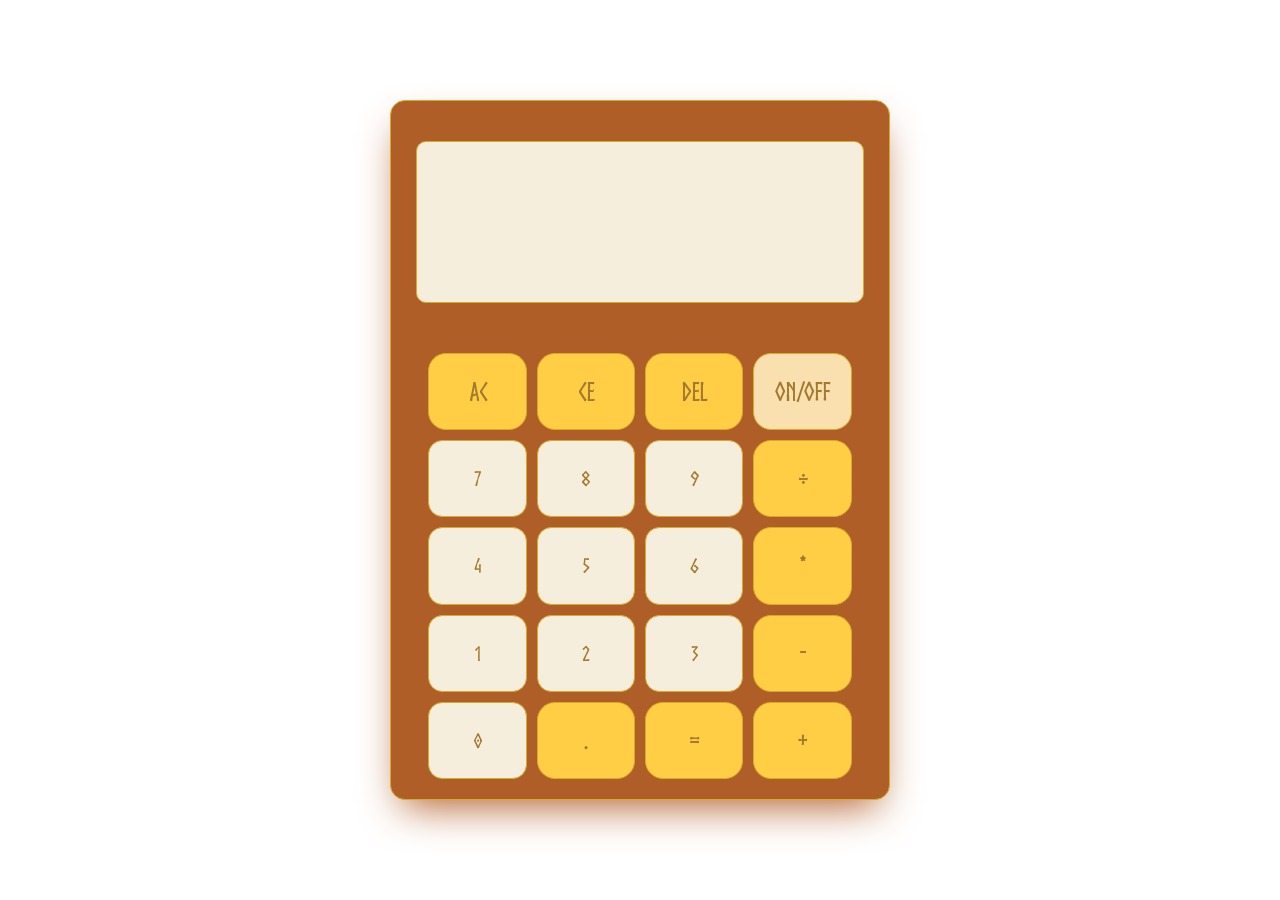
<file: index.html>
<!DOCTYPE html>
<html lang="en">
<head>
    <meta charset="UTF-8">
    <meta http-equiv="X-UA-Compatible" content="IE=edge">
    <meta name="viewport" content="width=device-width, initial-scale=1.0">
    <link rel="stylesheet" href="./style.css">
    <script src="./script.js" defer></script>
    <title>Calcula-Thor</title>
</head>
<body>
    <div id="body">
        <div id="display-div">
            <p data-previous-display id="previous"></p>
            <p data-current-display id="current"></p>
        </div>
        <div id="button-container">
            <button data-all-clear class="buttons symbols">AC</button>
            <button data-clear class="buttons symbols">CE</button>
            <button data-delete class="buttons symbols">DEL</button>
            <button data-power class="buttons power" onclick="power()">ON/OFF</button>
            <button data-numbers class="buttons">7</button>
            <button data-numbers class="buttons">8</button>
            <button data-numbers class="buttons">9</button>
            <button data-operators class="buttons symbols">÷</button>
            <button data-numbers class="buttons">4</button>
            <button data-numbers class="buttons">5</button>
            <button data-numbers class="buttons">6</button>
            <button data-operators class="buttons symbols">*</button>
            <button data-numbers class="buttons">1</button>
            <button data-numbers class="buttons">2</button>
            <button data-numbers class="buttons">3</button>
            <button data-operators class="buttons symbols">-</button>
            <button data-numbers class="buttons">0</button>
            <button data-numbers class="buttons symbols">.</button>
            <button data-equals class="buttons symbols">=</button>
            <button data-operators class="buttons symbols">+</button>
        </div>
    </div>
</body>
</html>
</file>
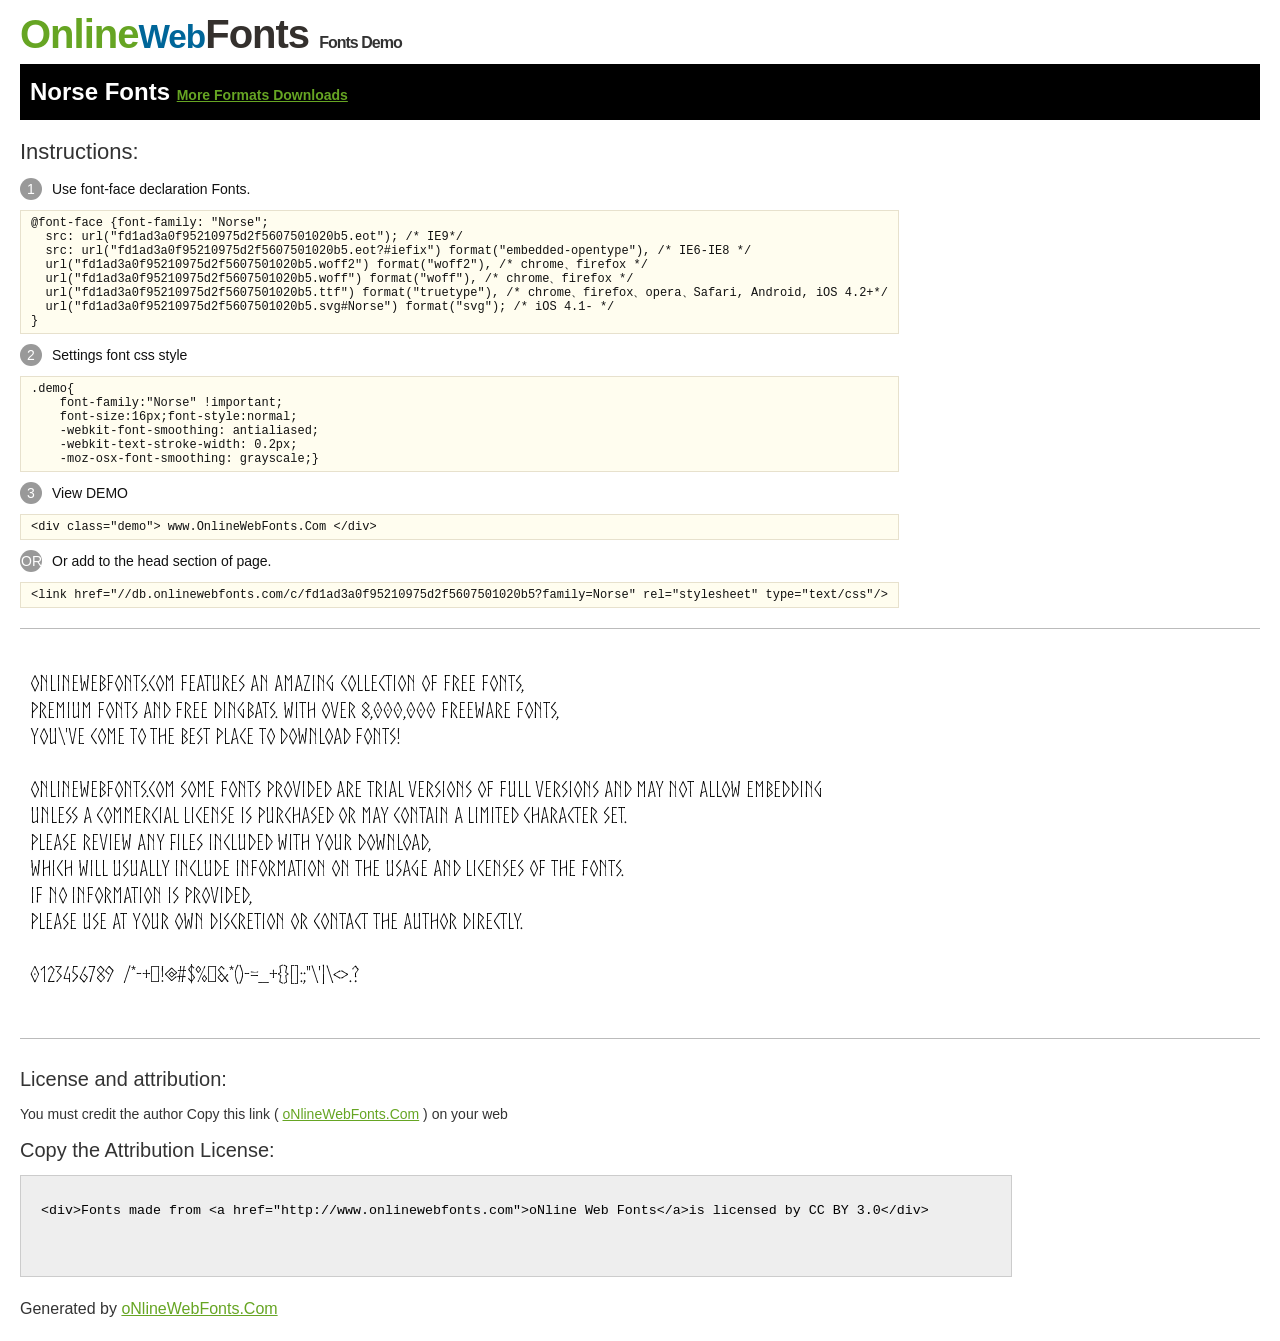
<file: font/@font-face/Demo.html>
<!DOCTYPE html>
<html>
<head>
<meta charset="utf-8"/>
<title>Norse Font - OnlineWebFonts.COM</title>
<style type="text/css">
@font-face {font-family: "Norse";
  src: url("fd1ad3a0f95210975d2f5607501020b5.eot"); /* IE9*/
  src: url("fd1ad3a0f95210975d2f5607501020b5.eot?#iefix") format("embedded-opentype"), /* IE6-IE8 */
  url("fd1ad3a0f95210975d2f5607501020b5.woff2") format("woff2"), /* chrome、firefox */
  url("fd1ad3a0f95210975d2f5607501020b5.woff") format("woff"), /* chrome、firefox */
  url("fd1ad3a0f95210975d2f5607501020b5.ttf") format("truetype"), /* chrome、firefox、opera、Safari, Android, iOS 4.2+*/
  url("fd1ad3a0f95210975d2f5607501020b5.svg#Norse") format("svg"); /* iOS 4.1- */
}
*{margin:0;padding:0;list-style:none;}pre{border:solid 1px #e7e1cd;background-color:#fffdef;overflow:auto;font-size:12px;line-height:14px;margin-top:10px;margin-right:0;margin-bottom:10px;margin-left:0;padding-top:5px;padding-right:10px;padding-bottom:5px;padding-left:10px;}.demo pre{color:#000;line-height: 1.2em;font-family:"Norse"!important;font-size:22px;background-color:#FFF;border-top-width:0px;border-right-width:0px;border-bottom-width:0px;border-left-width:0px;}body{font-family:sans-serif;line-height:1.5;font-size:16px;padding:20px;color:#333;}:hover,:before,:after{-webkit-transition:all 0.1s ease-in;-moz-transition:all 0.1s ease-in;-ms-transition:all 0.1s ease-in;-o-transition:all 0.1s ease-in;transition:all 0.1s ease-in;}*{-moz-box-sizing:border-box;-webkit-box-sizing:border-box;box-sizing:border-box;margin:0;padding:0;}a{color:#66A523;}h1.logo{font-size:40px;letter-spacing:-1px;margin-top:-16px;}h1.logo strong{font-size:16px;font-family:sans-serif;color:#333;}h1.logo a{color:#34302d;text-decoration:none;}h1.logo a span{color:#66A523;}h1.logo a small{color:#006699;}.info{float:left;font-size:14px;margin-top:15px;}.info ul{margin-left:0px;color:#111;margin-bottom:20px;}.info .exs{font-size:12px;color:#666;margin-left:35px;display:block;}.info ul li{margin-top:10px;list-style:none;}.info .numno{color:#fff;border-radius:20px;padding:1px;display:inline-block;width:22px;height:22px;text-align:center;margin-right:10px;background-color:#999999;}.info ul strong{font-weight:normal;color:#000;}.info .inst{font-size:22px;margin-bottom:10px;}.demo{float:left;width:100%;height:auto;border-top-width:1px;border-top-style:solid;border-top-color:#bbb;border-bottom-width:1px;border-bottom-style:solid;border-bottom-color:#bbb;padding-bottom:10px;}.demo .demo_svg{float:left;height:auto;width:100px;margin-right:5px;margin-left:5px;margin-bottom:10px;}.demo .demo_svg i{float:left;height:80px;width:80px;text-align:center;font-size:40px;margin-left:10px;line-height:80px;color:#777;}.demo .demo_svg .code{float:left;height:20px;width:100%;overflow:hidden;text-align:center;line-height:20px;font-size:11px;color:#666;}.demo .demo_svg .txt{float:left;height:20px;width:100%;font-size:11px;text-align:center;white-space:nowrap;overflow:hidden;line-height:20px;}.demo .demo_svg:hover i{font-size:60px;color:#333;}.by{padding-top:15px;float:left;width:100%;margin-top:10px;margin-right:0;margin-bottom:10px;margin-left:0;}.by{margin-bottom:10px;font-size:20px;}.by .attr{font-size:14px;color:#333;padding-top:10px;padding-bottom:10px;}textarea{width:80%;height:auto;border:1px solid #CCC;resize:none;background:#EEE;padding:20px;float:left;margin-top:10px;line-height:30px;}#footer{float:left;width:100%;margin-top:10px;padding-bottom:20px;}h2{background-color:#000;padding-top:10px;padding-bottom:10px;padding-left:10px;color:#FFF;}
</style>
</head>
<body>
<h1 class="logo"> <a href="http://www.onlinewebfonts.com/"> <span>Online</span><small>Web</small>Fonts</a> <strong>Fonts Demo</strong></h1>
<h2>
Norse Fonts <a style="font-size:14px;" href="http://www.onlinewebfonts.com/download/fd1ad3a0f95210975d2f5607501020b5" target="_blank">More Formats Downloads</a></h2>
<div class="info">
  <div class="inst">Instructions:</div>
  <ul>
    <li>
      <p> <span class="numno">1</span>Use font-face declaration Fonts.<br />
        <span class="exs">
        <pre>
@font-face {font-family: "Norse";
  src: url("fd1ad3a0f95210975d2f5607501020b5.eot"); /* IE9*/
  src: url("fd1ad3a0f95210975d2f5607501020b5.eot?#iefix") format("embedded-opentype"), /* IE6-IE8 */
  url("fd1ad3a0f95210975d2f5607501020b5.woff2") format("woff2"), /* chrome、firefox */
  url("fd1ad3a0f95210975d2f5607501020b5.woff") format("woff"), /* chrome、firefox */
  url("fd1ad3a0f95210975d2f5607501020b5.ttf") format("truetype"), /* chrome、firefox、opera、Safari, Android, iOS 4.2+*/
  url("fd1ad3a0f95210975d2f5607501020b5.svg#Norse") format("svg"); /* iOS 4.1- */
}
</pre>
      </span> 
    </li>
    <li>
      <p> <span class="numno">2</span>Settings font css style <br />
      <span class="exs">
<pre>
.demo{
    font-family:"Norse" !important;
    font-size:16px;font-style:normal;
    -webkit-font-smoothing: antialiased;
    -webkit-text-stroke-width: 0.2px;
    -moz-osx-font-smoothing: grayscale;}
</pre>
      </span> 
    </li>
    <li>
      <p> <span class="numno">3</span>View DEMO <br />
      <span class="exs"><pre>
&lt;div class="demo"&gt; www.OnlineWebFonts.Com &lt;/div&gt;
</pre></span> 
    </li>
    <li>
      <p> <span class="numno">OR</span>Or add to the head section of page. <br />
      <span class="exs"><pre>
&lt;link href="//db.onlinewebfonts.com/c/fd1ad3a0f95210975d2f5607501020b5?family=Norse" rel="stylesheet" type="text/css"/&gt;
</pre></span> 
    </li>
  </ul>
</div>
<div class="demo">
<pre>

OnlineWebFonts.Com features an amazing collection of free fonts,
premium fonts and free dingbats. With over 8,000,000 freeware fonts, 
you\'ve come to the best place to download fonts! 

OnlineWebFonts.Com Some fonts provided are trial versions of full versions and may not allow embedding 
unless a commercial license is purchased or may contain a limited character set. 
Please review any files included with your download, 
which will usually include information on the usage and licenses of the fonts. 
If no information is provided, 
please use at your own discretion or contact the author directly. 

0123456789  /*-+~!@#$%^&*()-=_+{}[]:;"\'|\<>.?

</pre>
</div>

<div class="by">
<div class="by_title">License and attribution:</div>
<div class="attr">You must credit the author Copy this link ( <a href="http://www.onlinewebfonts.com" target="_blank">oNlineWebFonts.Com</a> ) on your web </div><div class="usetitle">Copy the Attribution License:</div>
<textarea onclick="this.focus();this.select();">&lt;div&gt;Fonts made from &lt;a href="http://www.onlinewebfonts.com"&gt;oNline Web Fonts&lt;/a&gt;is licensed by CC BY 3.0&lt;/div&gt;</textarea>
</div>
<div id="footer">
    <div>Generated by <a href="http://www.onlinewebfonts.com" target="_blank">oNlineWebFonts.Com</a></div>
</div>
</body>
</html>
</file>
<file: style.css>
@font-face {
  font-family: 'Norse';
  src: url('./font/@font-face/fd1ad3a0f95210975d2f5607501020b5.woff') format('woff'), /* Chrome 6+, Firefox 3.6+, IE 9+, Safari 5.1+ */
   url('./font/@font-face/fd1ad3a0f95210975d2f5607501020b5.ttf') format('truetype'); /* Chrome 4+, Firefox 3.5, Opera 10+, Safari 3—5 */
}  

*, *::before, *::after {
  box-sizing: border-box;
  margin: 0;
  padding: 0;
  outline: none;
  font-family: "Norse", sans-serif;

}



#body {
  align-items: center;
  background-color: #b05e27;
  border: 1px solid #d4ac2b;
  border-radius: 15px;
  box-shadow: 0 18px 40px -12px #b05e27;
  display: flex;
  flex-direction: column;
  gap: 20px;
  height: 700px;
  justify-content: space-between;
  margin: 100px auto;
  padding: 20px 0;
  width: 500px;
}

#display-div {
  background-color: #f5eedc;
  border: 1px solid #d4ac2b;
  border-radius: 10px;
  width: 90%;
  height: 80px;
  color: #a2792f;
  align-items: flex-end;
  display: flex;
  flex-direction: column;
  justify-content: space-around;
  flex-grow: 1;
  padding: 0 20px;
  margin-top: 20px;
  word-wrap: break-word;
  word-break: break-all;
}

#previous,
#current {
  font-weight: bold;
}

#previous {
  font-size: 2rem;
  color: rgba(162, 121, 47, .75);
}

#current {
  font-size: 2.5rem;
}

#button-container {
  margin-top: 30px;
  flex-grow: 3;
  display: grid;
  grid-template-columns: repeat(4, 1fr);
  gap: 10px;
  width: 85%;
}

.buttons {
  background-color: #f5eedc;
  border: 1px solid #d4ac2b;
  border-radius: 0.75em;
  color: #a2792f;
  cursor: pointer;
  font-size: larger;
  font-weight: bolder;
  transition: transform 150ms cubic-bezier(0, 0, 0.58, 1),
    background 150ms cubic-bezier(0, 0, 0.58, 1);
  transform-style: preserve-3d;
}

.symbols {
  background-color: #ffce45;
  font-size: 1.5rem;
}

.power {
  background-color: #f9e0ae;
  font-size: 1.5rem;
}

.buttons:hover,
.symbols:hover,
.power:hover {
  transform: translate(0, 0.25em);
}

.buttons:active,
.symbols:active,
.power:active {
  transform: translate(0em, 0.75em);
}

.buttons:hover {
  background: #ffce45;
}

.buttons:active,
.symbols:hover,
.power:hover {
  background: #f5eedc;
}

.symbols:active {
  background: #ffce45;
}

.power:active {
  background: #f9e0ae;
}

.battery, .battery:hover {
  color: #d4ac2b;
  background-color: #D3504A;
  border: none;
}
</file>
